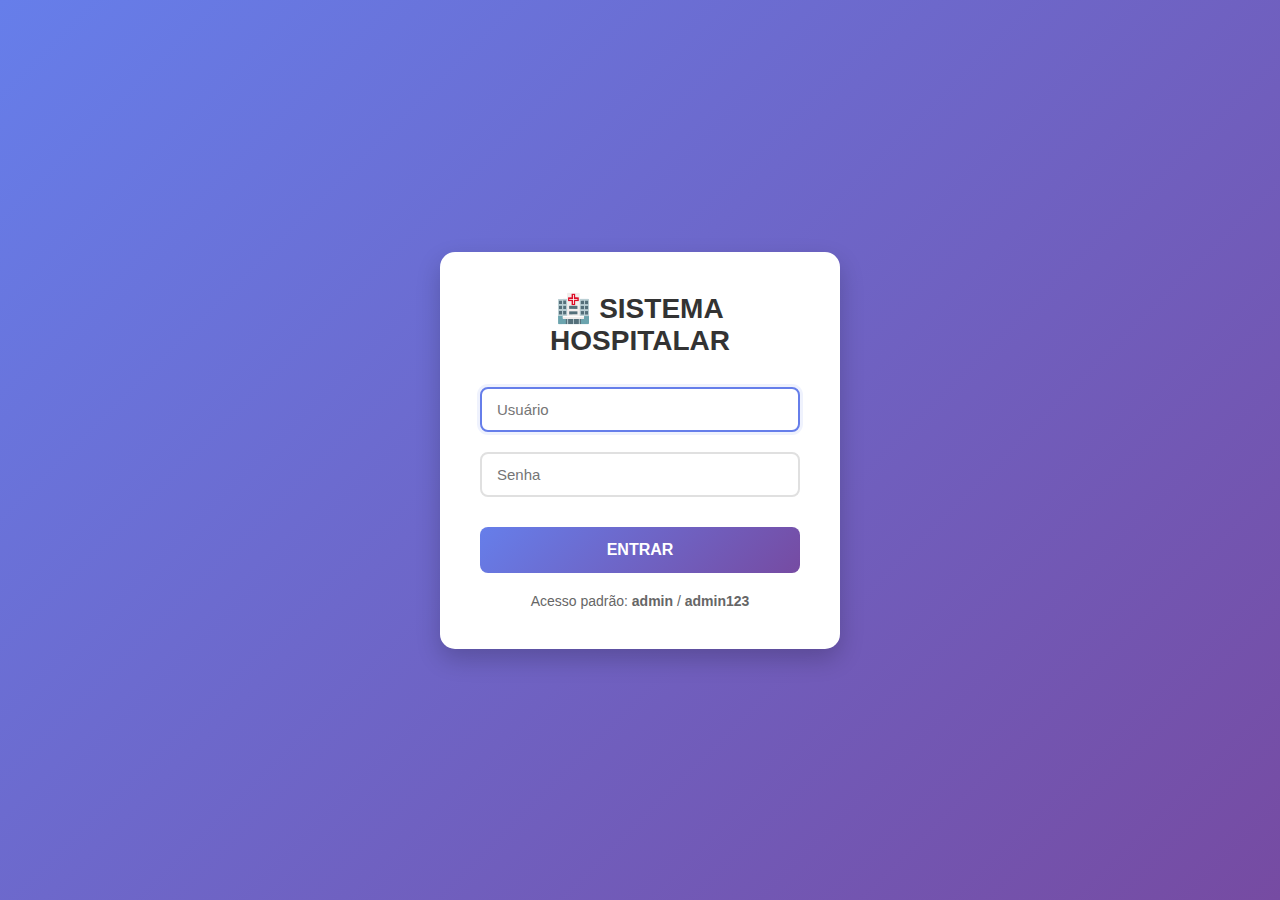
<file: php/agendamento/index.html>
<!DOCTYPE html>
<html lang="pt-BR">
<head>
    <meta charset="UTF-8">
    <meta name="viewport" content="width=device-width, initial-scale=1.0">
    <link rel="stylesheet" href="css/style.css">
    <title>Login - Sistema Hospitalar</title>
    <script>
        // Remove histórico para impedir que o usuário volte após logout
        history.pushState(null, null, location.href);
        window.onpopstate = function () {
            history.go(1);
        };
        
        // Exibir mensagens de erro
        window.addEventListener('DOMContentLoaded', function() {
            const urlParams = new URLSearchParams(window.location.search);
            const erro = urlParams.get('erro');
            const msg = urlParams.get('msg');
            
            const mensagens = {
                'login_invalido': 'Usuário ou senha inválidos!',
                'campos_vazios': 'Preencha todos os campos!',
                'senha_invalida': 'Senha incorreta!',
                'usuario_nao_encontrado': 'Usuário não encontrado!',
                'erro_sistema': 'Erro no sistema. Tente novamente.',
                'sessao_expirada': 'Sua sessão expirou. Faça login novamente.'
            };
            
            const sucessos = {
                'logout_sucesso': 'Logout realizado com sucesso!'
            };
            
            if (erro && mensagens[erro]) {
                mostrarMensagem(mensagens[erro], 'erro');
            }
            
            if (msg && sucessos[msg]) {
                mostrarMensagem(sucessos[msg], 'sucesso');
            }
        });
        
        function mostrarMensagem(texto, tipo) {
            const container = document.querySelector('.container');
            const mensagemDiv = document.createElement('div');
            mensagemDiv.className = `mensagem ${tipo}`;
            mensagemDiv.textContent = texto;
            container.insertBefore(mensagemDiv, container.firstChild);
            
            setTimeout(function() {
                mensagemDiv.style.display = 'none';
            }, 5000);
        }
    </script>
</head>
<body>
    <div class="container">
        <form action="php/login.php" method="post">
            <h1>🏥 SISTEMA HOSPITALAR</h1>
            <div class="input-container">
                <input type="text" placeholder="Usuário" name="usuario" required autofocus>
            </div>
            <div class="input-container">
                <input type="password" placeholder="Senha" name="senha" required>
            </div>
            <button class="submit-button" type="submit">ENTRAR</button>
            <div class="cadastrar-container">
                <p style="margin-top: 15px; color: #666; font-size: 14px;">
                    Acesso padrão: <strong>admin</strong> / <strong>admin123</strong>
                </p>
            </div>
        </form>
    </div>
</body>
</html>
</file>
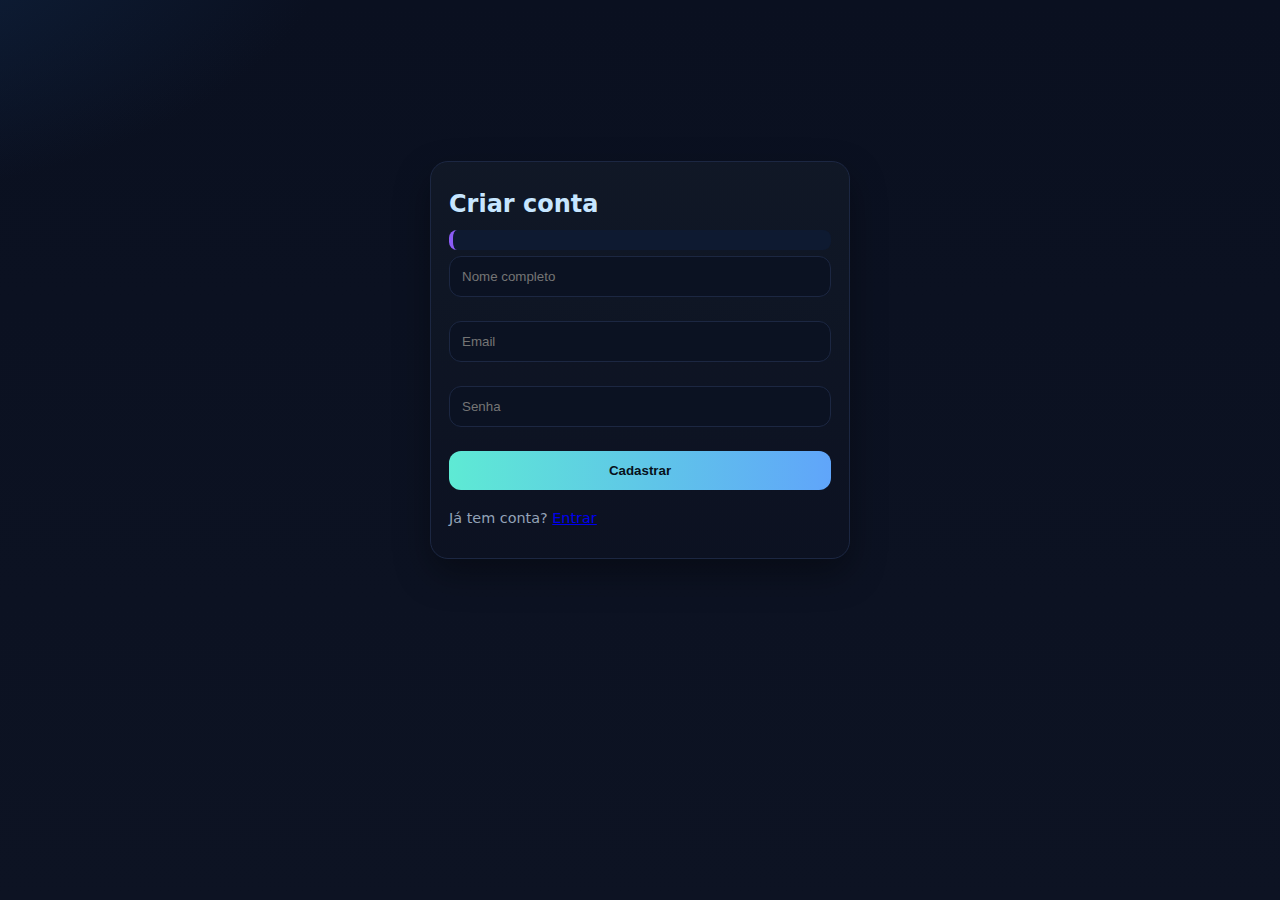
<file: php/controle-financeiro/cadastro.html>
<!DOCTYPE html>
<html lang="pt-br">
<head>
<meta charset="UTF-8"><meta name="viewport" content="width=device-width, initial-scale=1.0"/>
<title>Cadastro — Controle Financeiro</title>
<link rel="stylesheet" href="assets/css/styles.css">
<script defer src="assets/js/app.js"></script>
<script defer>
document.addEventListener('DOMContentLoaded', ()=>{
  const form = document.getElementById('cadForm');
  const msg = document.getElementById('msg');
  form.addEventListener('submit', async (e)=>{
    e.preventDefault();
    msg.textContent = '';
    try{
      const body = { nome: form.nome.value.trim(), email: form.email.value.trim(), senha: form.senha.value };
      const r = await api('api/register.php', { method:'POST', body: JSON.stringify(body) });
      if(r.success){ window.location = 'login.html'; } else { msg.textContent = r.error || 'Falha ao cadastrar'; }
    }catch(err){ msg.textContent = err.message; }
  });
});
</script>
</head>
<body>
<div class="login-wrap">
  <div class="card login-card">
    <h2>Criar conta</h2>
    <div id="msg" class="alert" style="display:block"></div>
    <form id="cadForm">
      <div class="row full">
        <input type="text" name="nome" placeholder="Nome completo" required>
        <input type="email" name="email" placeholder="Email" required>
        <input type="password" name="senha" placeholder="Senha" required>
        <button type="submit">Cadastrar</button>
      </div>
    </form>
    <p class="small">Já tem conta? <a href="login.html">Entrar</a></p>
  </div>
</div>
</body>
</html>
</file>
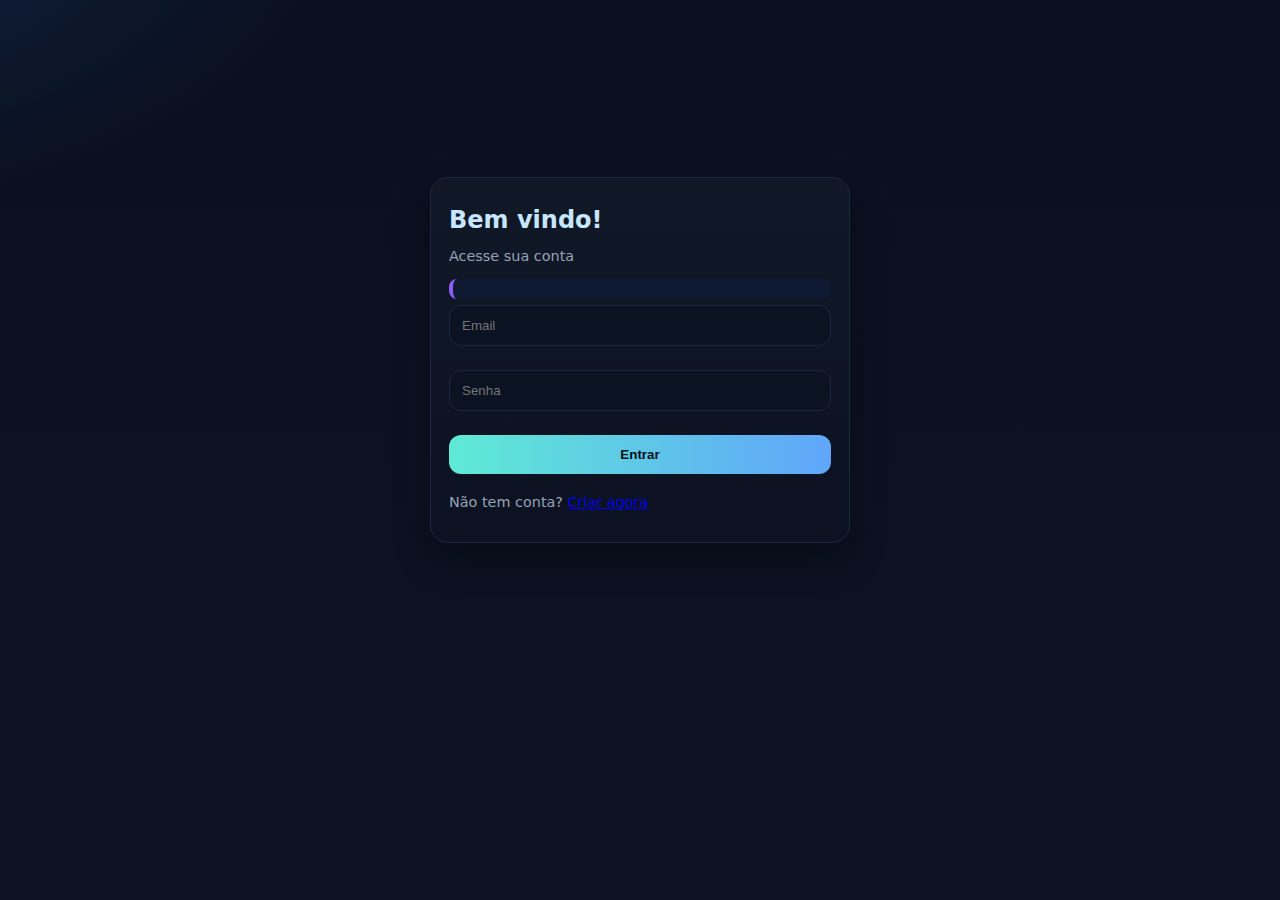
<file: php/controle-financeiro/dashboard.html>
<!DOCTYPE html>
<html lang="pt-br">
<head>
<meta charset="UTF-8"><meta name="viewport" content="width=device-width, initial-scale=1.0"/>
<title>Dashboard — Controle Financeiro</title>
<link rel="stylesheet" href="assets/css/styles.css">
<script defer src="assets/js/app.js"></script>
<script defer>
document.addEventListener('DOMContentLoaded', async ()=>{
  await setupNav('dashboard');
  const r = await api('api/resumo.php');
  document.getElementById('saldo').textContent = r ? ('R$ ' + Number(r.saldo||0).toFixed(2).replace('.',',')) : 'R$ 0,00';
  document.getElementById('receitas').textContent = r ? ('R$ ' + Number(r.receitas_mes||0).toFixed(2).replace('.',',')) : 'R$ 0,00';
  document.getElementById('despesas').textContent = r ? ('R$ ' + Number(r.despesas_mes||0).toFixed(2).replace('.',',')) : 'R$ 0,00';
});
</script>
</head>
<body>
<div id="nav"></div>
<main class="container">
  <h2>Dashboard</h2>
  <div class="grid cols-3">
    <div class="card metric"><span>Saldo total</span><div class="value" id="saldo">R$ 0,00</div></div>
    <div class="card metric"><span>Receitas (mês)</span><div class="value pos" id="receitas">R$ 0,00</div></div>
    <div class="card metric"><span>Despesas (mês)</span><div class="value neg" id="despesas">R$ 0,00</div></div>
  </div>
</main>
</body>
</html>
</file>
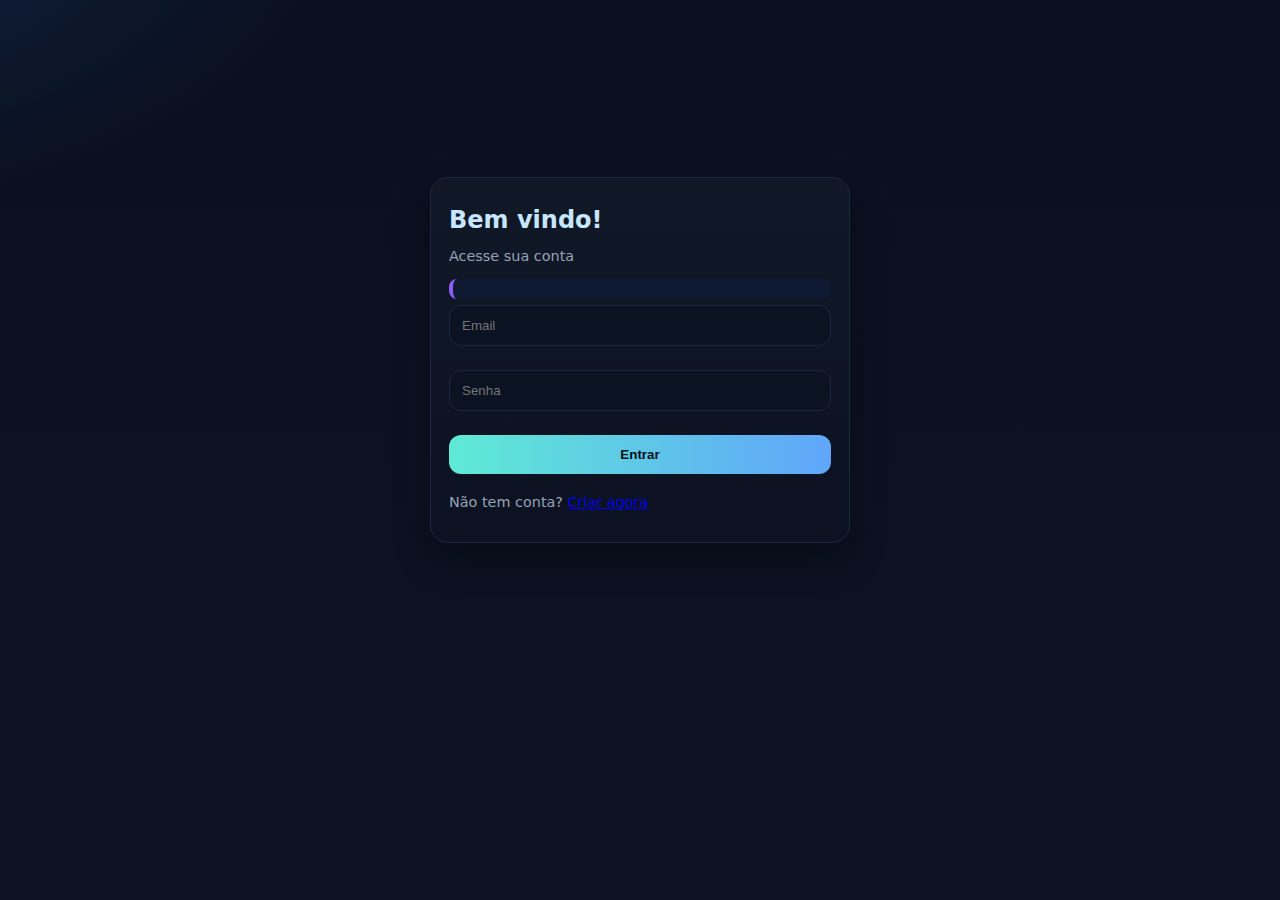
<file: php/controle-financeiro/lancamentos.html>
<!DOCTYPE html>
<html lang="pt-br">
<head>
<meta charset="UTF-8"><meta name="viewport" content="width=device-width, initial-scale=1.0"/>
<title>Lançamentos — Controle Financeiro</title>
<link rel="stylesheet" href="assets/css/styles.css">
<script defer src="assets/js/app.js"></script>
<script defer>
document.addEventListener('DOMContentLoaded', async ()=>{
  await setupNav('lancamentos');
  const form = document.getElementById('lanForm');
  const msg = document.getElementById('msg');

  async function carregarSelects(){
    const cats = await api('api/lancamentos.php?mode=categorias');
    const contas = await api('api/lancamentos.php?mode=contas');
    const sc = document.getElementById('categoria_id');
    const sct = document.getElementById('conta_id');
    sc.innerHTML = '<option value="">Categoria (opcional)</option>' + cats.map(c=>`<option value="${c.id}">${c.nome}</option>`).join('');
    sct.innerHTML = '<option value="">Conta (opcional)</option>' + contas.map(c=>`<option value="${c.id}">${c.nome}</option>`).join('');
  }

  async function carregarLista(){
    const lista = await api('api/lancamentos.php');
    const tbody = document.querySelector('tbody');
    tbody.innerHTML = (lista && lista.length) ? lista.map(l=>`
      <tr>
        <td>${new Date(l.data).toLocaleDateString('pt-BR')}</td>
        <td>${l.descricao}</td>
        <td>${l.tipo}</td>
        <td class="${l.valor>=0?'pos':'neg'}">R$ ${Number(l.valor).toFixed(2).replace('.',',')}</td>
        <td>${l.categoria_nome||'-'}</td>
        <td>${l.conta_nome||'-'}</td>
      </tr>
    `).join('') : '<tr><td colspan="6">Sem lançamentos.</td></tr>';
  }

  form.addEventListener('submit', async (e)=>{
    e.preventDefault();
    msg.textContent='';
    const body = {
      descricao: form.descricao.value.trim(),
      valor: parseFloat(form.valor.value),
      data: form.data.value,
      tipo: form.tipo.value,
      categoria_id: form.categoria_id.value || null,
      conta_id: form.conta_id.value || null
    };
    try{
      const r = await api('api/lancamentos.php', { method:'POST', body: JSON.stringify(body) });
      if (r && r.success){ form.reset(); form.data.value = new Date().toISOString().slice(0,10); await carregarLista(); msg.textContent='Lançamento adicionado!'; }
      else { msg.textContent = (r && r.error) || 'Erro ao adicionar.'; }
    }catch(err){ msg.textContent = err.message; }
  });

  await carregarSelects();
  await carregarLista();
  form.data.value = new Date().toISOString().slice(0,10);
});
</script>
</head>
<body>
<div id="nav"></div>
<main class="container">
  <h2>Lançamentos</h2>
  <div id="msg" class="alert" style="display:block"></div>
  <div class="card">
    <form id="lanForm">
      <div class="row">
        <input type="text" name="descricao" placeholder="Descrição" required>
        <input type="number" step="0.01" name="valor" placeholder="Valor" required>
        <input type="date" name="data" required>
      </div>
      <div class="row">
        <select name="tipo" required>
          <option value="entrada">Entrada</option>
          <option value="saida">Saída</option>
        </select>
        <select name="categoria_id" id="categoria_id"></select>
        <select name="conta_id" id="conta_id"></select>
      </div>
      <div class="row full">
        <button type="submit">Adicionar lançamento</button>
      </div>
    </form>
  </div>

  <div class="card">
    <h3>Últimos lançamentos</h3>
    <table class="table">
      <thead><tr><th>Data</th><th>Descrição</th><th>Tipo</th><th>Valor</th><th>Categoria</th><th>Conta</th></tr></thead>
      <tbody></tbody>
    </table>
  </div>
</main>
</body>
</html>
</file>
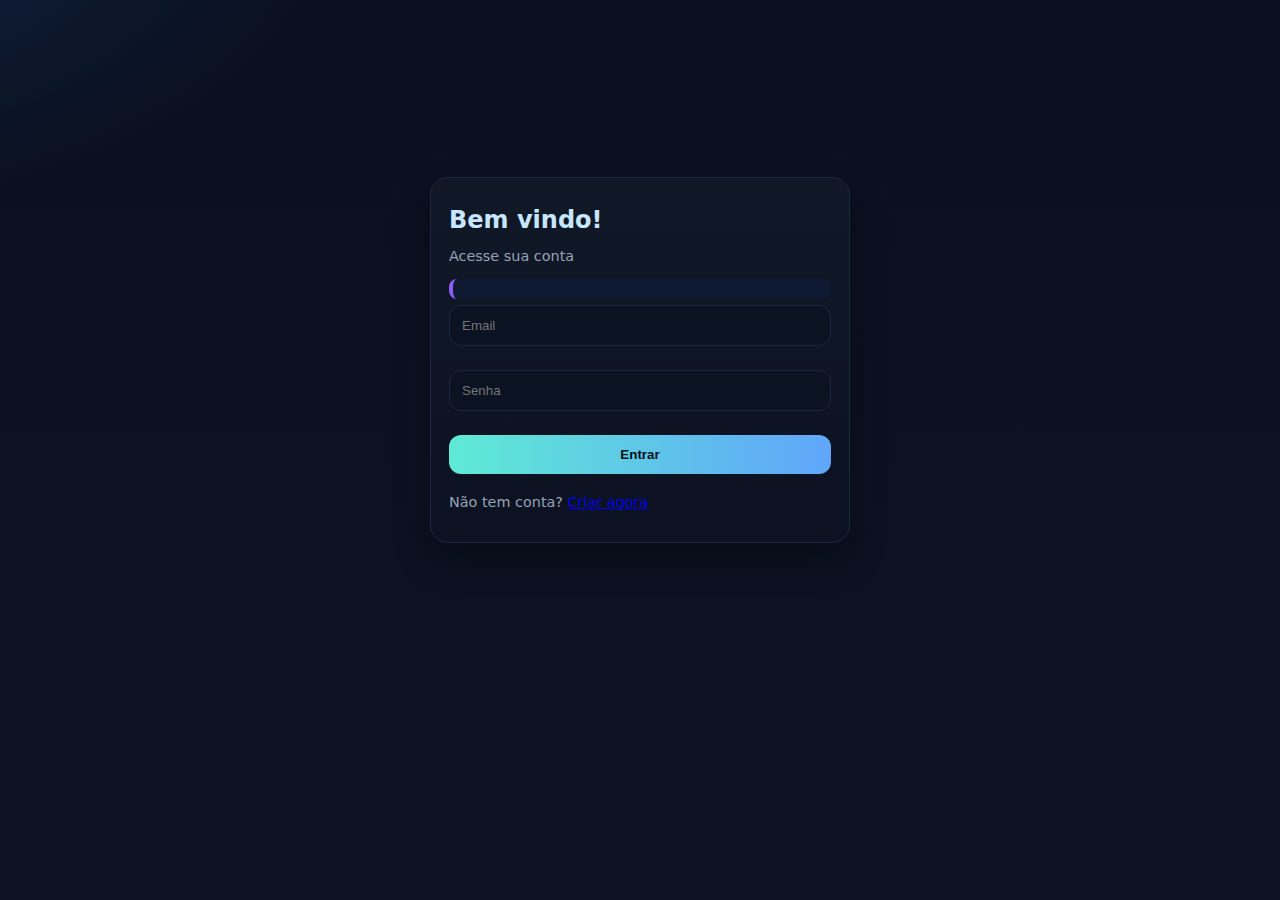
<file: php/controle-financeiro/login.html>
<!DOCTYPE html>
<html lang="pt-br">
<head>
<meta charset="UTF-8"><meta name="viewport" content="width=device-width, initial-scale=1.0"/>
<title>Login — Controle Financeiro</title>
<link rel="stylesheet" href="assets/css/styles.css">
<script defer src="assets/js/app.js"></script>
<script defer>
document.addEventListener('DOMContentLoaded', ()=>{
  const form = document.getElementById('loginForm');
  const msg = document.getElementById('msg');
  form.addEventListener('submit', async (e)=>{
    e.preventDefault();
    msg.textContent = '';
    try{
      const body = { email: form.email.value.trim(), senha: form.senha.value };
      const r = await api('api/login.php', { method:'POST', body: JSON.stringify(body) });
      if(r.success){ window.location = 'dashboard.html'; } else { msg.textContent = r.error || 'Falha no login'; }
    }catch(err){ msg.textContent = err.message; }
  });
});
</script>
</head>
<body>
<div class="login-wrap">
  <div class="card login-card">
    <h2>Bem vindo!</h2>
    <p class="small">Acesse sua conta</p>
    <div id="msg" class="alert" style="display:block"></div>
    <form id="loginForm">
      <div class="row full">
        <input type="email" name="email" placeholder="Email" required>
        <input type="password" name="senha" placeholder="Senha" required>
        <button type="submit">Entrar</button>
      </div>
    </form>
    <p class="small">Não tem conta? <a href="cadastro.html">Criar agora</a></p>
  </div>
</div>
</body>
</html>
</file>
<file: php/agendamento/css/style.css>
/* css/style.css */
* {
    margin: 0;
    padding: 0;
    box-sizing: border-box;
}

body {
    font-family: 'Segoe UI', Tahoma, Geneva, Verdana, sans-serif;
    background: linear-gradient(135deg, #667eea 0%, #764ba2 100%);
    min-height: 100vh;
    display: flex;
    justify-content: center;
    align-items: center;
    padding: 20px;
}

.container {
    background: white;
    padding: 40px;
    border-radius: 15px;
    box-shadow: 0 10px 25px rgba(0, 0, 0, 0.2);
    width: 100%;
    max-width: 400px;
    animation: fadeIn 0.5s ease;
}

@keyframes fadeIn {
    from {
        opacity: 0;
        transform: translateY(-20px);
    }
    to {
        opacity: 1;
        transform: translateY(0);
    }
}

h1 {
    text-align: center;
    color: #333;
    margin-bottom: 30px;
    font-size: 28px;
    font-weight: 600;
}

.input-container {
    margin-bottom: 20px;
}

.input-container input,
.input-container select,
.input-container textarea {
    width: 100%;
    padding: 12px 15px;
    border: 2px solid #e0e0e0;
    border-radius: 8px;
    font-size: 15px;
    transition: all 0.3s ease;
    outline: none;
}

.input-container input:focus,
.input-container select:focus,
.input-container textarea:focus {
    border-color: #667eea;
    box-shadow: 0 0 0 3px rgba(102, 126, 234, 0.1);
}

.submit-button {
    width: 100%;
    padding: 14px;
    background: linear-gradient(135deg, #667eea 0%, #764ba2 100%);
    color: white;
    border: none;
    border-radius: 8px;
    font-size: 16px;
    font-weight: 600;
    cursor: pointer;
    transition: all 0.3s ease;
    margin-top: 10px;
}

.submit-button:hover {
    transform: translateY(-2px);
    box-shadow: 0 5px 15px rgba(102, 126, 234, 0.4);
}

.submit-button:active {
    transform: translateY(0);
}

.cadastrar-container {
    text-align: center;
    margin-top: 20px;
}

.cadastrar-container a {
    color: #667eea;
    text-decoration: none;
    font-weight: 500;
    transition: color 0.3s ease;
}

.cadastrar-container a:hover {
    color: #764ba2;
    text-decoration: underline;
}

.mensagem {
    padding: 12px 15px;
    border-radius: 8px;
    margin-bottom: 20px;
    text-align: center;
    font-weight: 500;
    animation: slideDown 0.3s ease;
}

@keyframes slideDown {
    from {
        opacity: 0;
        transform: translateY(-10px);
    }
    to {
        opacity: 1;
        transform: translateY(0);
    }
}

.mensagem.sucesso {
    background-color: #d4edda;
    color: #155724;
    border: 1px solid #c3e6cb;
}

.mensagem.erro {
    background-color: #f8d7da;
    color: #721c24;
    border: 1px solid #f5c6cb;
}

/* Responsive */
@media (max-width: 480px) {
    .container {
        padding: 30px 20px;
    }
    
    h1 {
        font-size: 24px;
    }
}
</file>
<file: php/controle-financeiro/assets/css/styles.css>
:root{
  --bg:#0d1323; --panel:#111a2e; --panel-2:#0b1222;
  --text:#e2e8f0; --muted:#94a3b8; --ok:#22c55e; --danger:#ef4444;
  --grad1:#5eead4; --grad2:#60a5fa; --accent:#8b5cf6;
}
*{box-sizing:border-box} html,body{height:100%}
body{
  margin:0; font-family:Inter,system-ui,Arial;
  background: radial-gradient(1000px 500px at -20% -10%, #102645 0%, transparent 60%) , linear-gradient(180deg,#0a1020 0%, #0d1323 100%);
  color:var(--text);
}
.container{max-width:1080px;margin:40px auto;padding:0 18px}
.topnav{
  position:sticky;top:0;z-index:10;
  display:flex;align-items:center;justify-content:space-between;
  padding:14px 18px; background:linear-gradient(90deg,#0b1120,#0e1629);
  border-bottom:1px solid #1f2a44;
}
.brand{font-weight:700;letter-spacing:.2px;background:linear-gradient(90deg,var(--grad1),var(--grad2));-webkit-background-clip:text;color:transparent}
.links a, .links span.user{
  color:var(--text); text-decoration:none; margin:0 8px; padding:8px 12px;border-radius:10px;
  transition:.2s; font-weight:500;
}
.links a:hover{background:linear-gradient(90deg,var(--grad1),var(--grad2)); color:#061019}
.links a.active{background:linear-gradient(90deg,var(--grad2),var(--grad1)); color:#061019; box-shadow:0 0 0 1px #0b162a inset}
.links .sair{background:#16233c}
.footer{padding:20px;text-align:center;color:var(--muted);border-top:1px solid #1f2a44;background:var(--panel-2)}
.card{
  background:linear-gradient(180deg, rgba(17,24,39,.9), rgba(12,18,33,.92)); border:1px solid #1c2742; border-radius:18px;
  padding:18px; margin:18px 0; box-shadow:0 15px 35px rgba(0,0,0,.35);
}
h1,h2,h3{color:#c7e6ff;margin:10px 0 12px}
.grid{display:grid;gap:16px}
.grid.cols-3{grid-template-columns:repeat(auto-fit,minmax(240px,1fr))}
.metric{display:flex;flex-direction:column;gap:6px}
.metric .value{font-size:1.8rem;font-weight:800}
.pos{color:var(--ok)} .neg{color:var(--danger)}
form .row{display:grid;grid-template-columns:repeat(3,1fr);gap:12px}
form .row.full{grid-template-columns:1fr}
input,select,button{
  width:100%; padding:12px; margin:6px 0; border-radius:12px; border:1px solid #1c2742;
  background:#0b1222; color:var(--text);
}
button{cursor:pointer; font-weight:800; border:none; background:linear-gradient(90deg,var(--grad1),var(--grad2)); color:#07121b}
button:hover{filter:brightness(1.05)}
.table{width:100%;border-collapse:collapse}
.table th,.table td{padding:12px;border-bottom:1px solid #1c2742;text-align:left}
.alert{background:#0e1a31;border-left:4px solid var(--accent);padding:10px;border-radius:8px}
.login-wrap{display:grid;place-items:center;min-height:80vh}
.login-card{max-width:420px;width:100%}
.small{color:var(--muted);font-size:.9rem}
@media (max-width: 800px){ form .row{grid-template-columns:1fr} }
</file>
